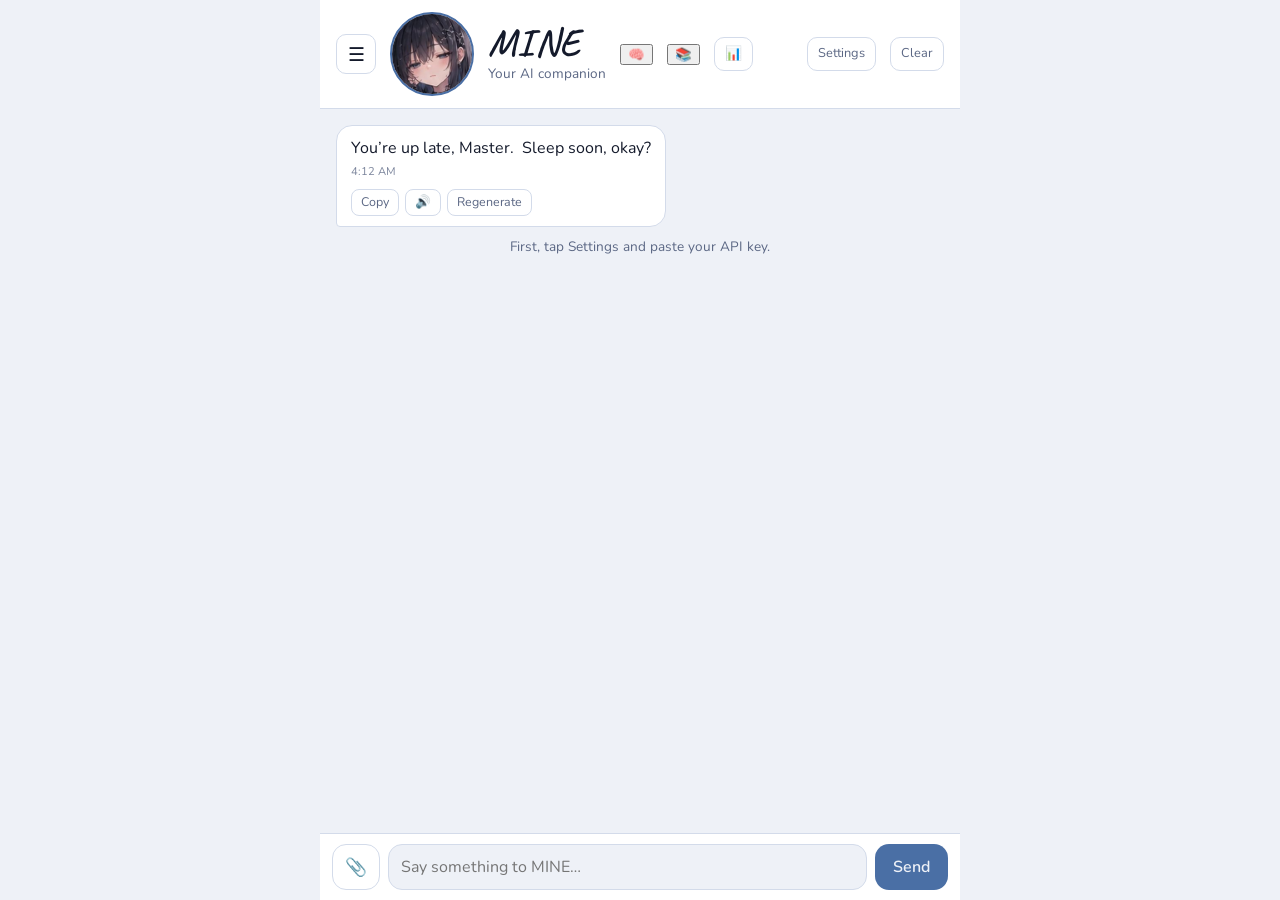
<file: index (1).html>
<!DOCTYPE html>
<html lang="en">
<head>
<meta charset="utf-8">
<meta name="viewport" content="width=device-width, initial-scale=1, viewport-fit=cover">
<title>MINE</title>
<meta name="theme-color" content="#0d1220">
<link rel="manifest" href="manifest.webmanifest">
<link rel="icon" href="icon-192.png">
<link rel="apple-touch-icon" href="icon-192.png">
<link rel="preconnect" href="https://fonts.googleapis.com">
<link href="https://fonts.googleapis.com/css2?family=Caveat:wght@600&family=Nunito:wght@400;600&display=swap" rel="stylesheet">
<link rel="stylesheet" href="style.css?v=5">
</head>
<body>
<div id="app">
<header>
<button id="menu" type="button" aria-label="Chats">☰</button>
<img id="face" alt="MINE">
<div><h1>MINE</h1><p id="status">Your AI companion</p></div>
<button id="mbtn" type="button" aria-label="Memory">🧠</button><button id="sbtn" type="button" aria-label="Study">📚</button><button id="wbtn" type="button" aria-label="Well-being">📊</button><button id="gear" type="button">Settings</button><button id="clear" type="button">Clear</button>
</header>
<div id="set" hidden>
<label>API key (stays on this phone)<input id="k" type="password" autocomplete="off"></label>
<label>Model name<input id="mdl"></label>
<label>What should MINE call you?<input id="un" placeholder="Master"></label>
<label>Personality (how MINE acts)<textarea id="pp"></textarea></label>
<div class="row"><button id="sv" type="button">Save</button><button id="rp" type="button">Reset personality</button><button id="nt" type="button">Enable notifications</button><button id="ex" type="button">Export chats</button><button id="im" type="button">Import chats</button></div>
<input id="imp" type="file" accept="application/json" hidden>
</div>
<div id="wb" hidden>
<div class="row"><select id="wd"><option value="0">Today</option><option value="1">Yesterday</option><option value="2">2 days ago</option></select><input id="wh" type="number" min="0" max="24" placeholder="hours"><input id="wm" type="number" min="0" max="59" placeholder="min"></div>
<label>Top apps (e.g. Instagram 1h20m, YouTube 45m)<textarea id="wa"></textarea></label>
<div class="row"><button id="ws" type="button">Save day</button><button id="wsh" type="button">📸 Read screenshot</button><button id="wq" type="button">Ask MINE</button></div>
<input id="wf" type="file" accept="image/*" hidden>
<div id="wsum"></div>
</div>
<div id="mp" hidden>
<div class="lab">What MINE remembers about you (auto-saved from chats; delete anything)</div>
<div id="ml"></div>
<div class="row"><input id="mt" placeholder="Add something to remember…"><button id="madd" type="button">Add</button><button id="mclr" type="button">Clear all</button></div>
</div>
<div id="log" aria-live="polite"></div>
<div id="pv" hidden></div>
<form id="f"><button id="att" type="button" aria-label="Attach image">📎</button><input id="img" type="file" accept="image/*" hidden><textarea id="t" rows="1" placeholder="Say something to MINE…"></textarea><button id="send" type="submit">Send</button></form>
</div>
<div id="dim" hidden></div>
<div id="sp" hidden>
<div class="sh"><b>Study</b><span><button id="stq" type="button" class="on">Quiz</button> <button id="stp" type="button">Progress</button> <button id="sx" type="button" aria-label="Close">✕</button></span></div>
<div id="sq">
<div class="row"><select id="sc"><option>6</option><option>7</option><option>8</option><option>9</option><option selected>10</option><option>11</option><option>12</option></select><select id="ss"></select></div>
<div class="row"><input id="sch" placeholder="Chapter (blank = whole syllabus)"><button id="chb" type="button">Load chapters</button></div>
<select id="chs" hidden></select>
<div class="row"><select id="sn"><option>5</option><option selected>10</option><option>15</option></select><select id="sd"><option>Mixed</option><option>Easy</option><option>Hard</option></select></div>
<div class="row"><button id="go" type="button" class="pri">Start quiz</button><button id="gw" type="button">Practice my mistakes</button></div>
<div id="sm" class="ex"></div>
</div>
<div id="sg" hidden></div>
<div id="spg" hidden></div>
</div>
<aside id="drawer" hidden>
<h2>MINE</h2>
<button id="newc" type="button">+ New chat</button>
<input id="q" type="search" placeholder="Search chats…" autocomplete="off">
<div id="list"></div>
</aside>
<script src="faces.js"></script>
<script src="script.js?v=5"></script>
</body>
</html>
</file>
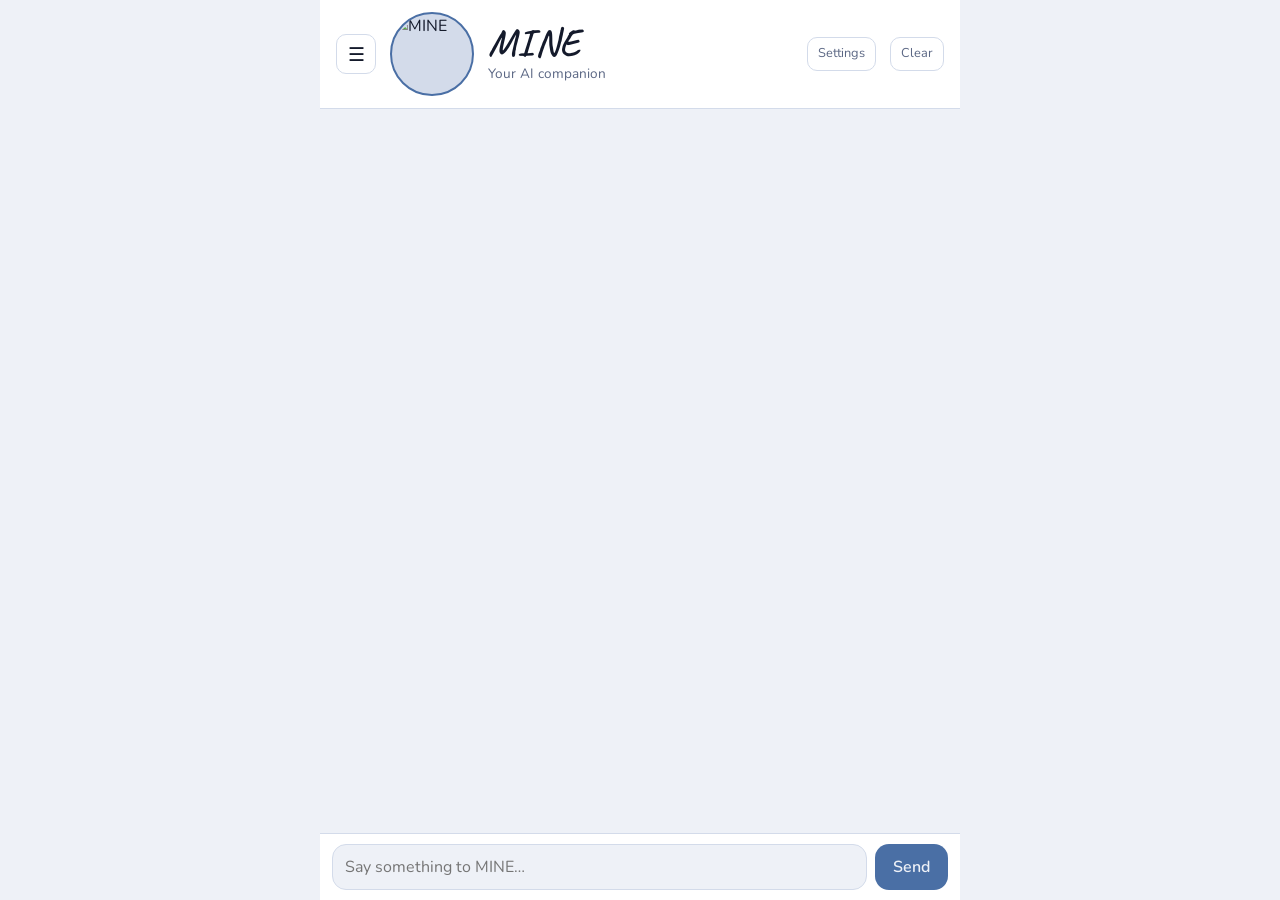
<file: index-1.html>
<!DOCTYPE html>
<html lang="en">
<head>
<meta charset="utf-8">
<meta name="viewport" content="width=device-width, initial-scale=1, viewport-fit=cover">
<title>MINE</title>
<meta name="theme-color" content="#0d1220">
<link rel="manifest" href="manifest.webmanifest">
<link rel="icon" href="icon-192.png">
<link rel="apple-touch-icon" href="icon-192.png">
<link rel="preconnect" href="https://fonts.googleapis.com">
<link href="https://fonts.googleapis.com/css2?family=Caveat:wght@600&family=Nunito:wght@400;600&display=swap" rel="stylesheet">
<link rel="stylesheet" href="style.css?v=2">
</head>
<body>
<div id="app">
<header>
<button id="menu" type="button" aria-label="Chats">☰</button>
<img id="face" alt="MINE">
<div><h1>MINE</h1><p id="status">Your AI companion</p></div>
<button id="gear" type="button">Settings</button><button id="clear" type="button">Clear</button>
</header>
<div id="set" hidden>
<label>API key (stays on this phone)<input id="k" type="password" autocomplete="off"></label>
<label>Model name<input id="mdl"></label>
<label>What should MINE call you?<input id="un" placeholder="Master"></label>
<label>Personality (how MINE acts)<textarea id="pp"></textarea></label>
<div class="row"><button id="sv" type="button">Save</button><button id="rp" type="button">Reset personality</button></div>
</div>
<div id="log" aria-live="polite"></div>
<form id="f"><textarea id="t" rows="1" placeholder="Say something to MINE…"></textarea><button id="send" type="submit">Send</button></form>
</div>
<div id="dim" hidden></div>
<aside id="drawer" hidden>
<h2>MINE</h2>
<button id="newc" type="button">+ New chat</button>
<input id="q" type="search" placeholder="Search chats…" autocomplete="off">
<div id="list"></div>
</aside>
<script src="faces.js"></script>
<script src="script.js?v=2"></script>
</body>
</html>
</file>
<file: style.css>
:root{--bg:#eef1f7;--panel:#fff;--text:#141a2b;--muted:#5b6784;--accent:#4a6fa5;--me:#dbe4f3;--her:#fff;--line:#d3dbea;
box-sizing:border-box;padding-top:env(safe-area-inset-top,0px);padding-bottom:env(safe-area-inset-bottom,0px)}
@media (prefers-color-scheme:dark){:root:not([data-theme="light"]){--bg:#0d1220;--panel:#141b2d;--text:#e8edf7;--muted:#8d9ab8;--accent:#9fb4d6;--me:#26324d;--her:#19223a;--line:#27314a}}
:root[data-theme="dark"]{--bg:#0d1220;--panel:#141b2d;--text:#e8edf7;--muted:#8d9ab8;--accent:#9fb4d6;--me:#26324d;--her:#19223a;--line:#27314a}
*{box-sizing:border-box}
html,body{height:100%;margin:0}
body{background:var(--bg);color:var(--text);font:16px/1.5 Nunito,system-ui,sans-serif}
#app{height:100%;display:flex;flex-direction:column;max-width:640px;margin:0 auto}
header{display:flex;align-items:center;gap:14px;padding:12px 16px;border-bottom:1px solid var(--line);background:var(--panel)}
#face{width:84px;height:84px;border-radius:50%;object-fit:cover;object-position:50% 45%;border:2px solid var(--accent);transform:scale(1);flex:none;background:var(--line)}
h1{font:600 2.4rem/1 Caveat,cursive;margin:0;letter-spacing:.02em}
header p{margin:2px 0 0;color:var(--muted);font-size:.85rem}
#gear{margin-left:auto}#clear,#gear{background:none;border:1px solid var(--line);color:var(--muted);border-radius:10px;padding:6px 10px;font:inherit;font-size:.8rem}
#log{flex:1;overflow-y:auto;padding:16px;display:flex;flex-direction:column;gap:10px}
.m{max-width:85%;padding:10px 14px;border-radius:16px;white-space:pre-wrap;overflow-wrap:anywhere;border:1px solid var(--line)}
.her{align-self:flex-start;background:var(--her);border-bottom-left-radius:4px}
.me{align-self:flex-end;background:var(--me);border-bottom-right-radius:4px}
.err{align-self:center;color:var(--muted);font-size:.85rem;text-align:center}
form{display:flex;gap:8px;padding:10px 12px;border-top:1px solid var(--line);background:var(--panel)}
textarea{flex:1;resize:none;border:1px solid var(--line);border-radius:14px;padding:10px 12px;font:inherit;background:var(--bg);color:var(--text);max-height:120px}
#send{border:0;border-radius:14px;padding:0 18px;background:var(--accent);color:var(--bg);font:600 1rem Nunito,sans-serif}
#send:disabled{opacity:.5}
button:focus-visible,textarea:focus-visible{outline:2px solid var(--accent);outline-offset:2px}
header{flex-wrap:wrap}#set{display:flex;flex-direction:column;gap:8px;padding:12px 16px;border-bottom:1px solid var(--line);background:var(--panel);font-size:.85rem;color:var(--muted)}#set[hidden]{display:none}#set input{width:100%;margin-top:4px;border:1px solid var(--line);border-radius:10px;padding:8px 10px;font:inherit;background:var(--bg);color:var(--text)}#sv{align-self:flex-start;border:0;border-radius:10px;padding:8px 16px;background:var(--accent);color:var(--bg);font:600 .9rem Nunito,sans-serif}
#menu{background:none;border:1px solid var(--line);color:var(--text);border-radius:10px;width:40px;height:40px;font-size:1.2rem;flex:none}
#dim{position:fixed;inset:0;background:rgba(0,0,0,.45);z-index:20}
#dim[hidden],#drawer[hidden]{display:none}
#drawer{position:fixed;top:0;bottom:0;left:0;width:min(86vw,340px);background:var(--panel);color:var(--text);z-index:21;display:flex;flex-direction:column;gap:10px;padding:calc(12px + env(safe-area-inset-top,0px)) 12px calc(12px + env(safe-area-inset-bottom,0px));border-right:1px solid var(--line)}
#drawer h2{font:600 2rem/1 Caveat,cursive;margin:0}
#q{width:100%;border:1px solid var(--line);border-radius:12px;padding:10px 12px;font:inherit;background:var(--bg);color:var(--text)}
#newc{border:0;border-radius:12px;padding:10px;background:var(--accent);color:var(--bg);font:600 1rem Nunito,sans-serif}
#list{flex:1;overflow-y:auto;display:flex;flex-direction:column;gap:2px}
.lab{color:var(--muted);font-size:.75rem;margin:10px 4px 2px}
.ci{display:flex;align-items:center;border-radius:10px}
.ci.on{background:var(--me)}
.ci .o{flex:1;min-width:0;text-align:left;background:none;border:0;color:var(--text);font:inherit;padding:10px;overflow:hidden;text-overflow:ellipsis;white-space:nowrap}
.ci .a{background:none;border:0;color:var(--muted);padding:8px;font-size:1rem;opacity:.45}
.ci .a.p{opacity:1}
#set{max-height:65vh;overflow-y:auto}
#set textarea{width:100%;min-height:130px;max-height:none;margin-top:4px;resize:vertical;border:1px solid var(--line);border-radius:10px;padding:8px 10px;font:inherit;background:var(--bg);color:var(--text)}
.row{display:flex;gap:8px;flex-wrap:wrap}
#rp{background:none;border:1px solid var(--line);color:var(--muted);border-radius:10px;padding:8px 12px;font:inherit;font-size:.85rem}

.m pre{overflow-x:auto;background:var(--bg);padding:8px 10px;border-radius:8px;margin:6px 0;white-space:pre}
.m code{font-family:ui-monospace,Menlo,Consolas,monospace;font-size:.88em;background:var(--bg);padding:1px 4px;border-radius:4px}
.m pre code{background:none;padding:0}
.act{display:flex;gap:6px;margin-top:8px}
.act button,#ex,#im{background:none;border:1px solid var(--line);color:var(--muted);border-radius:8px;padding:3px 9px;font:inherit;font-size:.78rem}
#att{background:none;border:1px solid var(--line);border-radius:14px;padding:0 12px;font-size:1.1rem;color:var(--text)}
#pv{padding:6px 14px;font-size:.85rem;color:var(--muted);background:var(--panel);border-top:1px solid var(--line);position:relative;z-index:2}
#pv button{background:none;border:0;color:var(--accent);font:inherit;margin-left:8px}

#wb{display:flex;flex-direction:column;gap:8px;padding:12px 16px;border-bottom:1px solid var(--line);background:var(--panel);font-size:.85rem;color:var(--muted);max-height:65vh;overflow-y:auto}#wb[hidden]{display:none}
#wb input,#wb select,#wb textarea{border:1px solid var(--line);border-radius:10px;padding:8px 10px;font:inherit;background:var(--bg);color:var(--text)}#wb input{width:6rem}#wb textarea{width:100%;min-height:60px;margin-top:4px}
#wb button,#nt,#wbtn{background:none;border:1px solid var(--line);color:var(--muted);border-radius:10px;padding:8px 12px;font:inherit;font-size:.85rem}#wbtn{padding:6px 10px}#ws{background:var(--accent);color:var(--bg);border:0}
#wsum{white-space:pre-line}.tm{font-size:.7rem;color:var(--muted);margin-top:4px;opacity:.8}

#mp{display:flex;flex-direction:column;gap:8px;padding:12px 16px;border-bottom:1px solid var(--line);background:var(--panel);font-size:.85rem;color:var(--muted);max-height:65vh;overflow-y:auto}#mp[hidden]{display:none}
.mi{display:flex;justify-content:space-between;align-items:center;gap:8px;padding:6px 0;border-bottom:1px solid var(--line);color:var(--text)}
#mp input,#sp input,#sp select{flex:1;min-width:0;border:1px solid var(--line);border-radius:10px;padding:8px 10px;font:inherit;background:var(--panel);color:var(--text)}
#mp button,#sp button{border:1px solid var(--line);background:none;color:var(--text);border-radius:10px;padding:8px 12px;font:inherit;font-size:.85rem}
#mp .a{border:0;color:var(--muted);padding:4px 8px}
#sp{position:fixed;inset:0;z-index:30;background:var(--bg);color:var(--text);display:flex;flex-direction:column;gap:10px;padding:calc(12px + env(safe-area-inset-top,0px)) 16px calc(12px + env(safe-area-inset-bottom,0px));overflow-y:auto;max-width:640px;margin:0 auto}#sp[hidden]{display:none}
#sq,#sg,#spg{display:flex;flex-direction:column;gap:10px}#sq[hidden],#sg[hidden],#spg[hidden]{display:none}
.sh{display:flex;justify-content:space-between;align-items:center}.sh b{font:600 1.9rem Caveat,cursive}
#sp .on{background:var(--me)}#sp .pri{background:var(--accent);color:var(--bg);border:0;font-weight:600}
.opt{display:block;width:100%;text-align:left;margin:2px 0}.opt:disabled{opacity:1;color:var(--text)}
#sp .opt.ok{border-color:#3fa66b;background:rgba(63,166,107,.22)}#sp .opt.bad{border-color:#d65c5c;background:rgba(214,92,92,.22)}
.bar{height:8px;border-radius:6px;background:var(--line);overflow:hidden}.bar i{display:block;height:100%;background:var(--accent)}
.qq{font-size:1.05rem;margin:6px 0}.ex{color:var(--muted);font-size:.9rem;white-space:pre-line}.ex .row{margin-top:10px}
.sr .t{display:flex;justify-content:space-between;gap:8px;font-size:.85rem;margin-bottom:4px}

#tb{display:flex;gap:6px;overflow-x:auto;padding:6px 12px;border-bottom:1px solid var(--line);background:var(--panel);scrollbar-width:none}
#tb button{flex:none;background:none;border:1px solid var(--line);color:var(--text);border-radius:999px;padding:5px 12px;font:inherit;font-size:.8rem}
#cp,#up{display:flex;flex-direction:column;gap:8px;padding:12px 16px;border-bottom:1px solid var(--line);background:var(--panel);font-size:.85rem;color:var(--muted);max-height:65vh;overflow-y:auto}#cp[hidden],#up[hidden]{display:none}
#cp button,#up button,#gp button,#mb button{border:1px solid var(--line);background:none;color:var(--text);border-radius:10px;padding:8px 12px;font:inherit;font-size:.85rem}
.chk{display:flex;gap:8px;align-items:center}.ex{color:var(--muted);font-size:.9rem;white-space:pre-line}
.cal{display:grid;grid-template-columns:repeat(7,1fr);gap:4px}.cw{text-align:center;font-size:.7rem}
#cp .cd{aspect-ratio:1;padding:0;border-radius:8px;font-size:.72rem;line-height:1.1;white-space:pre-line}
#cp .cd.l1{background:color-mix(in srgb,var(--accent) 25%,transparent)}#cp .cd.l2{background:color-mix(in srgb,var(--accent) 50%,transparent)}#cp .cd.l3{background:color-mix(in srgb,var(--accent) 80%,transparent)}#cp .cd.td{outline:2px solid var(--accent)}
.sur{border:1px solid var(--accent);background:var(--panel);color:var(--text);border-radius:14px;padding:10px 14px;font:inherit}
#mb{display:flex;align-items:center;gap:10px;padding:8px 12px;border-bottom:1px solid var(--line);background:var(--panel)}#mb[hidden]{display:none}
#mb .mt{flex:1;min-width:0;display:flex;flex-direction:column}#mb b{white-space:nowrap;overflow:hidden;text-overflow:ellipsis;font-size:.9rem}#mb small{color:var(--muted);font-size:.75rem}#mb .bar{height:3px;margin-top:4px}
#mb button{padding:6px 10px}
.eq{display:flex;align-items:flex-end;gap:2px;height:22px;flex:none}.eq i{display:block;width:4px;background:var(--accent);border-radius:2px;animation:eq 0.9s ease-in-out infinite}
.eq i:nth-child(1){animation-delay:-.2s}.eq i:nth-child(2){animation-delay:-.5s}.eq i:nth-child(3){animation-delay:-.1s}.eq i:nth-child(4){animation-delay:-.7s}
@keyframes eq{0%,100%{height:4px}50%{height:22px}}
#gp{position:fixed;inset:0;z-index:30;background:var(--bg);color:var(--text);display:flex;flex-direction:column;gap:10px;padding:calc(12px + env(safe-area-inset-top,0px)) 16px calc(12px + env(safe-area-inset-bottom,0px));overflow-y:auto;max-width:640px;margin:0 auto}#gp[hidden]{display:none}
#gb,#gv{display:flex;flex-direction:column;gap:8px}#gb[hidden],#gv[hidden]{display:none}
#gp .sh{display:flex;justify-content:space-between;align-items:center;gap:8px}#gp .sh b{font:600 1.7rem Caveat,cursive}
#gp input,#gp select{border:1px solid var(--line);border-radius:10px;padding:8px 10px;font:inherit;background:var(--panel);color:var(--text)}
.gc{display:block;width:100%;text-align:left}.gbody{display:flex;flex-direction:column;gap:10px}.gdone{pointer-events:none;opacity:.75}
.g{display:grid;gap:6px;max-width:340px;width:100%}.g2{grid-template-columns:repeat(2,1fr);max-width:260px}.g3{grid-template-columns:repeat(3,1fr)}.g4{grid-template-columns:repeat(4,1fr)}.g5{grid-template-columns:repeat(5,1fr)}.g7{grid-template-columns:repeat(7,1fr);gap:3px}.g8{grid-template-columns:repeat(8,1fr);gap:2px}
#gp .cell{aspect-ratio:1;padding:0;font-size:1.5rem;background:var(--panel);border-radius:10px}#gp .cell.sm{font-size:1rem;border-radius:8px}#gp .cell.m.open{background:var(--bg)}#gp .cell.lit{background:rgba(217,164,65,.3)}
#gp .gch{gap:0}#gp .cell.ch{border:0;border-radius:0;font-size:1.5rem;color:#222}#gp .ch.lt{background:#e8d9b5}#gp .ch.dk{background:#b58863}#gp .ch.sel{outline:3px solid #4a6fa5;outline-offset:-3px}#gp .ch.tg{box-shadow:inset 0 0 0 4px rgba(63,166,107,.75)}
#gp .pad{aspect-ratio:1;border:0;border-radius:16px;opacity:.55}#gp .zone{width:100%;height:220px;border:0;border-radius:16px;color:#fff;font-size:1.2rem;background:#4a6fa5}
.kb{display:flex;flex-wrap:wrap;gap:4px}#gp .key{width:34px;height:38px;padding:0;text-transform:uppercase}#gp .big{flex:1;font-size:1.8rem}
.lsvg{width:100%;max-width:360px}.qq{font-size:1.05rem;white-space:pre-line}

#vp{display:flex;flex-direction:column;gap:10px;padding:12px 16px;border-bottom:1px solid var(--line);background:var(--panel);font-size:.85rem;color:var(--muted);max-height:65vh;overflow-y:auto}#vp[hidden]{display:none}
#vp label{display:flex;flex-direction:column;gap:4px}#vp label.chk{flex-direction:row}#vp #vph,#vp #vgm{display:flex;flex-direction:column;gap:10px}#vp #vph[hidden],#vp #vgm[hidden]{display:none}
#vp select,#vp input[type=text],#vp input:not([type]){border:1px solid var(--line);border-radius:10px;padding:8px 10px;font:inherit;background:var(--bg);color:var(--text)}
#vp button{border:1px solid var(--line);background:none;color:var(--text);border-radius:10px;padding:8px 12px;font:inherit;font-size:.85rem}
#vp #vel{display:flex;flex-direction:column;gap:10px}#vp #vel[hidden]{display:none}#vp input[type=password]{border:1px solid var(--line);border-radius:10px;padding:8px 10px;font:inherit;background:var(--bg);color:var(--text)}
</file>
